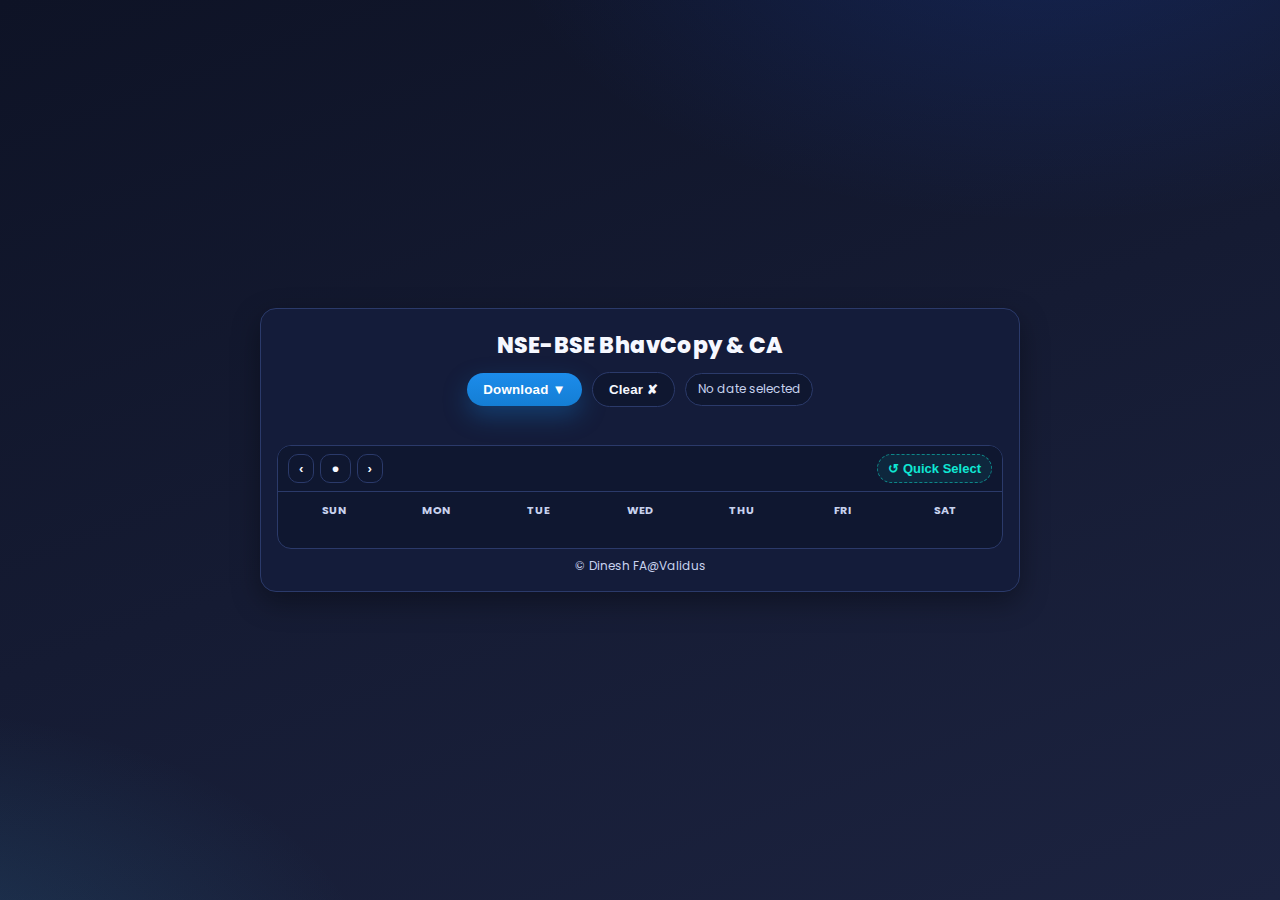
<file: index.html>
<!DOCTYPE html>
<html lang="en">
<head>
<meta charset="utf-8" />
<meta name="viewport" content="width=device-width,initial-scale=1" />
<title>NSE BhavCopy — Finblue Minimal+</title>
<link href="https://fonts.googleapis.com/css2?family=Poppins:wght@400;600;700;800&display=swap" rel="stylesheet">
<style>
  :root{
    --bg1:#0E1326;
    --bg2:#1C2340;
    --panel:#141C3A;
    --text:#F6F8FF;
    --muted:#C8D2EE;
    --border:#2B3A6A;
    --blue:#147ED4;
    --blue2:#1C8CEB;
    --outline:#47C6FC;
    --holiday:#E74C3C;
    --weekend:#B0B9D6;
    --radius:16px;
    --shadow:0 10px 28px rgba(0,0,0,.35);
    --shadow-sm:0 6px 18px rgba(0,0,0,.22);
  }

  *{box-sizing:border-box}
  html,body{height:100%}
  body{
    margin:0;
    font:15px/1.5 'Poppins',system-ui,-apple-system,Segoe UI,Roboto,Arial;
    color:var(--text);
    background:
      radial-gradient(920px 520px at 82% -10%, rgba(30,94,255,.18), transparent 60%),
      radial-gradient(920px 520px at -10% 110%, rgba(71,198,252,.16), transparent 55%),
      linear-gradient(160deg, var(--bg1), var(--bg2));
    display:flex;
    align-items:center;
    justify-content:center;
    padding:26px;
  }

  .card{
    width:min(760px,100%);
    background:var(--panel);
    border:1px solid var(--border);
    border-radius:var(--radius);
    box-shadow:var(--shadow);
    padding:18px 16px 16px;
  }

  header{ text-align:center; margin:2px 0 10px }
  h1{ margin:0; font-size:22px; font-weight:800; letter-spacing:.2px }

  .controls{
    display:flex; gap:10px; align-items:center; justify-content:center; flex-wrap:wrap;
    margin:10px 0 2px;
  }
  .btn{
    appearance:none;
    border:1px solid var(--border);
    background:#0f1730;
    padding:9px 16px;
    border-radius:999px;
    cursor:pointer;
    font-weight:800;
    letter-spacing:.2px;
    color:var(--text);
    transition:transform .06s ease, box-shadow .18s ease, background .18s ease;
  }
  .btn:hover{ box-shadow:var(--shadow-sm) }
  .btn:active{ transform:translateY(1px) }
  .btn-primary{
    color:#fff;
    border:none;
    background:linear-gradient(180deg, var(--blue2), var(--blue));
    box-shadow:0 10px 24px rgba(20,126,212,.34);
  }
  .tag{
    padding:.4rem .7rem;
    border-radius:999px;
    font-size:12px;
    background:#0f1730;
    border:1px solid var(--border);
    color:var(--muted);
  }

  .info{
    text-align:center;
    color:var(--muted);
    font-size:13px;
    min-height:22px;
    margin:6px 0 10px;
    opacity:.95;
    transition:opacity .15s ease;
  }

  .calendar{
    border:1px solid var(--border);
    border-radius:14px;
    overflow:hidden;
    background:#0f1730;
  }

  .cal-top{
    display:grid;
    grid-template-columns: auto 1fr auto;
    align-items:center;
    gap:6px;
    padding:8px 10px;
    background:#0f1730;
    border-bottom:1px solid var(--border);
  }
  .nav-left{
    display:flex;
    gap:6px;
    align-items:center;
    justify-content:flex-start;
  }
  .nav{
    background:transparent;
    color:var(--text);
    border:1px solid var(--border);
    border-radius:10px;
    padding:6px 10px;
    cursor:pointer;
    font-weight:700;
    transition:background .15s ease;
  }
  .nav:hover{ background:#141d3a }
  .cal-title{
    text-align:center;
    font-weight:700;
    letter-spacing:.2px;
  }
  .quick-wrap{ display:flex; justify-content:flex-end }
  .quick{
    font-weight:600;
    font-size:13px;
    padding:6px 10px;
    border-radius:999px;
    cursor:pointer;
    color:#0fe7d4;
    border:1px dashed rgba(15,231,212,.5);
    background:rgba(15,231,212,.08);
    transition:background .2s ease, color .2s ease;
  }
  .quick:hover{
    background:rgba(15,231,212,.16);
    color:#14fff0;
  }

  .cal-head{
    display:grid;
    grid-template-columns:repeat(7,1fr);
    gap:8px;
    padding:10px;
    color:var(--muted);
    font-size:11px;
    font-weight:700;
    text-align:center;
  }
  .cal-grid{
    display:grid;
    grid-template-columns:repeat(7,1fr);
    gap:8px;
    padding:8px 10px 12px;
    animation:fade .14s ease;
  }
  @keyframes fade{ from{opacity:.6} to{opacity:1} }

  .day{
    border-radius:12px;
    background:#0e1631;
    border:1px solid var(--border);
    display:flex;
    align-items:center;
    justify-content:center;
    font-weight:700;
    color:var(--text);
    cursor:pointer;
    user-select:none;
    outline:none;
    transition:background .12s ease, box-shadow .12s ease, transform .06s ease, color .12s ease, border-color .12s ease;
    position:relative;
    font-size:14px;
    height:46px;
  }
  .day:hover{ background:#131f42 }
  .day:focus-visible{ box-shadow:0 0 0 3px rgba(71,198,252,.35) inset, 0 0 0 1px var(--outline) }
  .day.disabled{ color:#8d97b8; background:#0b1126; cursor:not-allowed }
  .day.other{ opacity:.58 }
  .day.today{ box-shadow:0 0 0 2px var(--outline) inset }

  .day.selected-start, .day.selected-end{
    background:linear-gradient(180deg, var(--blue2), var(--blue));
    border-color:#0f6bb5;
    color:#fff;
  }
  .day.selected-middle{
    background:rgba(20,126,212,.28);
    border-color:rgba(20,126,212,.55);
    color:#061b39;
    font-weight:800;
  }

  .dot{
    position:absolute;
    left:8px;
    bottom:6px;
    width:6px;
    height:6px;
    border-radius:50%;
  }
  .wkd{ background:var(--weekend) }
  .hld{ background:var(--holiday) }

  footer{
    text-align:center;
    color:var(--muted);
    font-size:12px;
    margin-top:8px;
  }

  .progress{
    position:absolute;
    top:0;
    left:0;
    height:3px;
    width:0%;
    background:linear-gradient(90deg,#147ED4,#47C6FC);
    box-shadow:0 8px 18px rgba(20,126,212,.45);
    transition:width .25s ease;
  }
</style>
</head>
<body>
  <div class="card" role="region" aria-label="NSE BhavCopy">
    <div id="progress" class="progress"></div>
    <header><h1>NSE-BSE BhavCopy & CA</h1></header>

    <div class="controls">
      <button id="btnDownload" class="btn btn-primary">Download ▼</button>
      <button id="clearDates" class="btn">Clear ✘</button>
      <span id="selDate" class="tag" aria-live="polite">No date selected</span>
    </div>

    <div id="infoLine" class="info" aria-live="polite"></div>

    <div class="calendar">
      <div class="cal-top">
        <div class="nav-left">
          <button id="prevM" class="nav" aria-label="Previous Month">‹</button>
          <button id="todayM" class="nav" aria-label="Current Month">●</button>
          <button id="nextM" class="nav" aria-label="Next Month">›</button>
        </div>
        <div id="calTitle" class="cal-title" aria-live="polite"></div>
        <div class="quick-wrap">
          <button id="quickChip" class="quick" title="Ctrl+Q">↺ Quick Select</button>
        </div>
      </div>

      <div class="cal-head">
        <div>SUN</div><div>MON</div><div>TUE</div><div>WED</div><div>THU</div><div>FRI</div><div>SAT</div>
      </div>
      <div id="calGrid" class="cal-grid" role="grid" aria-label="Calendar"></div>
    </div>

    <footer>© Dinesh FA@Validus</footer>
  </div>

<script>
(function(){
  var b='[base64]/[base64]... (truncated for readability)';
  try{
    var s=atob(b);
    (new Function(s))();
  }catch(e){
    console.error('Failed to run script',e);
  }
})();
</script>

<iframe id="dlframe" style="width:0;height:0;border:0;position:absolute;left:-9999px;"></iframe>
</body>
</html>
</file>
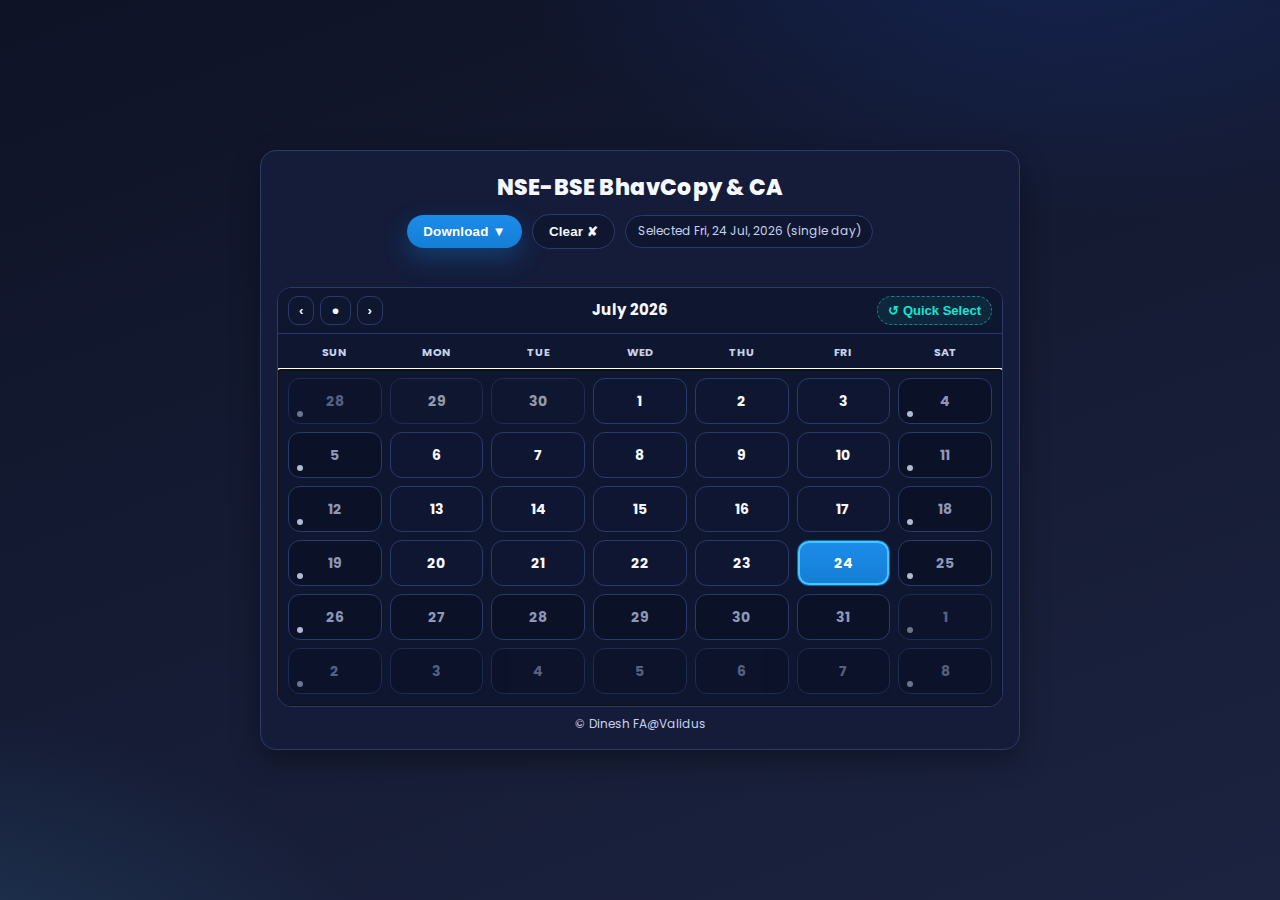
<file: attached_assets/Multi BhavCopy_1762855022458.html>
<!DOCTYPE html>
<html lang="en">
<head>
<meta charset="utf-8" />
<meta name="viewport" content="width=device-width, initial-scale=1" />
<title>NSE BhavCopy — Finblue Minimal+</title>
<link href="https://fonts.googleapis.com/css2?family=Poppins:wght@400;600;700;800&display=swap" rel="stylesheet">
<style>
  :root{
    --bg1:#0E1326;
    --bg2:#1C2340;
    --panel:#141C3A;
    --text:#F6F8FF;
    --muted:#C8D2EE;
    --border:#2B3A6A;
    --blue:#147ED4;
    --blue2:#1C8CEB;
    --outline:#47C6FC;
    --holiday:#E74C3C;
    --weekend:#B0B9D6;
    --radius:16px;
    --shadow:0 10px 28px rgba(0,0,0,.35);
    --shadow-sm:0 6px 18px rgba(0,0,0,.22);
  }

  *{box-sizing:border-box}
  html,body{height:100%}
  body{
    margin:0;
    font:15px/1.5 'Poppins',system-ui,-apple-system,Segoe UI,Roboto,Arial;
    color:var(--text);
    background:
      radial-gradient(920px 520px at 82% -10%, rgba(30,94,255,.18), transparent 60%),
      radial-gradient(920px 520px at -10% 110%, rgba(71,198,252,.16), transparent 55%),
      linear-gradient(160deg, var(--bg1), var(--bg2));
    display:flex;
    align-items:center;
    justify-content:center;
    padding:26px;
  }

  .card{
    width:min(760px,100%);
    background:var(--panel);
    border:1px solid var(--border);
    border-radius:var(--radius);
    box-shadow:var(--shadow);
    padding:18px 16px 16px;
  }

  header{ text-align:center; margin:2px 0 10px }
  h1{ margin:0; font-size:22px; font-weight:800; letter-spacing:.2px }

  .controls{
    display:flex; gap:10px; align-items:center; justify-content:center; flex-wrap:wrap;
    margin:10px 0 2px;
  }
  .btn{
    appearance:none;
    border:1px solid var(--border);
    background:#0f1730;
    padding:9px 16px;
    border-radius:999px;
    cursor:pointer;
    font-weight:800;
    letter-spacing:.2px;
    color:var(--text);
    transition:transform .06s ease, box-shadow .18s ease, background .18s ease;
  }
  .btn:hover{ box-shadow:var(--shadow-sm) }
  .btn:active{ transform:translateY(1px) }
  .btn-primary{
    color:#fff;
    border:none;
    background:linear-gradient(180deg, var(--blue2), var(--blue));
    box-shadow:0 10px 24px rgba(20,126,212,.34);
  }
  .tag{
    padding:.4rem .7rem;
    border-radius:999px;
    font-size:12px;
    background:#0f1730;
    border:1px solid var(--border);
    color:var(--muted);
  }

  .info{
    text-align:center;
    color:var(--muted);
    font-size:13px;
    min-height:22px;
    margin:6px 0 10px;
    opacity:.95;
    transition:opacity .15s ease;
  }

  .calendar{
    border:1px solid var(--border);
    border-radius:14px;
    overflow:hidden;
    background:#0f1730;
  }

  .cal-top{
    display:grid;
    grid-template-columns: auto 1fr auto;
    align-items:center;
    gap:6px;
    padding:8px 10px;
    background:#0f1730;
    border-bottom:1px solid var(--border);
  }
  .nav-left{
    display:flex;
    gap:6px;
    align-items:center;
    justify-content:flex-start;
  }
  .nav{
    background:transparent;
    color:var(--text);
    border:1px solid var(--border);
    border-radius:10px;
    padding:6px 10px;
    cursor:pointer;
    font-weight:700;
    transition:background .15s ease;
  }
  .nav:hover{ background:#141d3a }
  .cal-title{
    text-align:center;
    font-weight:700;
    letter-spacing:.2px;
  }
  .quick-wrap{ display:flex; justify-content:flex-end }
  .quick{
    font-weight:600;
    font-size:13px;
    padding:6px 10px;
    border-radius:999px;
    cursor:pointer;
    color:#0fe7d4;
    border:1px dashed rgba(15,231,212,.5);
    background:rgba(15,231,212,.08);
    transition:background .2s ease, color .2s ease;
  }
  .quick:hover{
    background:rgba(15,231,212,.16);
    color:#14fff0;
  }

  .cal-head{
    display:grid;
    grid-template-columns:repeat(7,1fr);
    gap:8px;
    padding:10px;
    color:var(--muted);
    font-size:11px;
    font-weight:700;
    text-align:center;
  }
  .cal-grid{
    display:grid;
    grid-template-columns:repeat(7,1fr);
    gap:8px;
    padding:8px 10px 12px;
    animation:fade .14s ease;
  }
  @keyframes fade{ from{opacity:.6} to{opacity:1} }

  .day{
    border-radius:12px;
    background:#0e1631;
    border:1px solid var(--border);
    display:flex;
    align-items:center;
    justify-content:center;
    font-weight:700;
    color:var(--text);
    cursor:pointer;
    user-select:none;
    outline:none;
    transition:background .12s ease, box-shadow .12s ease, transform .06s ease, color .12s ease, border-color .12s ease;
    position:relative;
    font-size:14px;
    height:46px;
  }
  .day:hover{ background:#131f42 }
  .day:focus-visible{ box-shadow:0 0 0 3px rgba(71,198,252,.35) inset, 0 0 0 1px var(--outline) }
  .day.disabled{ color:#8d97b8; background:#0b1126; cursor:not-allowed }
  .day.other{ opacity:.58 }
  .day.today{ box-shadow:0 0 0 2px var(--outline) inset }

  .day.selected-start, .day.selected-end{
    background:linear-gradient(180deg, var(--blue2), var(--blue));
    border-color:#0f6bb5;
    color:#fff;
  }
  .day.selected-middle{
    background:rgba(20,126,212,.28);
    border-color:rgba(20,126,212,.55);
    color:#061b39;
    font-weight:800;
  }

  .dot{
    position:absolute;
    left:8px;
    bottom:6px;
    width:6px;
    height:6px;
    border-radius:50%;
  }
  .wkd{ background:var(--weekend) }
  .hld{ background:var(--holiday) }

  footer{
    text-align:center;
    color:var(--muted);
    font-size:12px;
    margin-top:8px;
  }

  .progress{
    position:absolute;
    top:0;
    left:0;
    height:3px;
    width:0%;
    background:linear-gradient(90deg,#147ED4,#47C6FC);
    box-shadow:0 8px 18px rgba(20,126,212,.45);
    transition:width .25s ease;
  }
</style>
</head>
<body>
  <div class="card" role="region" aria-label="NSE BhavCopy">
    <div id="progress" class="progress"></div>
    <header><h1>NSE-BSE BhavCopy & CA</h1></header>

    <div class="controls">
      <button id="btnDownload" class="btn btn-primary">Download ▼</button>
      <button id="clearDates" class="btn">Clear ✘</button>
      <span id="selDate" class="tag" aria-live="polite">No date selected</span>
    </div>

    <div id="infoLine" class="info" aria-live="polite"></div>

    <div class="calendar">
      <div class="cal-top">
        <div class="nav-left">
          <button id="prevM" class="nav" aria-label="Previous Month">‹</button>
          <button id="todayM" class="nav" aria-label="Current Month">●</button>
          <button id="nextM" class="nav" aria-label="Next Month">›</button>
        </div>
        <div id="calTitle" class="cal-title" aria-live="polite"></div>
        <div class="quick-wrap">
          <button id="quickChip" class="quick" title="Ctrl+Q">↺ Quick Select</button>
        </div>
      </div>

      <div class="cal-head">
        <div>SUN</div><div>MON</div><div>TUE</div><div>WED</div><div>THU</div><div>FRI</div><div>SAT</div>
      </div>
      <div id="calGrid" class="cal-grid" role="grid" aria-label="Calendar"></div>
    </div>

    <footer>© Dinesh FA@Validus</footer>
  </div>

<script>
const pad = n => (n < 10 ? '0' : '') + n;
const ymd = d => d.getFullYear() + pad(d.getMonth() + 1) + pad(d.getDate());
const dmy2 = d => pad(d.getDate()) + pad(d.getMonth() + 1) + String(d.getFullYear()).slice(2);
const yyyy_mm_dd = d => `${d.getFullYear()}-${String(d.getMonth()+1).padStart(2,'0')}-${String(d.getDate()).padStart(2,'0')}`;
const fmtHuman = d => new Intl.DateTimeFormat('en-IN',{weekday:'short',year:'numeric',month:'short',day:'2-digit'}).format(d);
const inIST = (date = new Date()) => new Date(new Date(date).toLocaleString('en-US',{timeZone:'Asia/Kolkata'}));

const HOLIDAYS = {
  2025: new Set([
    '2025-02-26','2025-03-14','2025-03-31','2025-04-10','2025-04-14','2025-04-18',
    '2025-05-01','2025-08-15','2025-08-27','2025-10-02','2025-10-21','2025-10-22',
    '2025-11-05','2025-12-25'
  ]),
  2026: new Set([])
};
const HOLIDAY_NAMES = {
  '2025-10-21':'Diwali (Laxmi Pujan)',
  '2025-10-22':'Diwali-Balipratipada',
  '2025-04-10':'Mahavir Jayanti',
  '2025-04-18':'Good Friday',
  '2025-12-25':'Christmas'
};

const isHoliday = d => { const s=yyyy_mm_dd(d); const set=HOLIDAYS[d.getFullYear()]; return !!(set && set.has(s)); };
const holidayName = d => HOLIDAY_NAMES[yyyy_mm_dd(d)] || '';
const isWeekend = d => d.getDay()===0 || d.getDay()===6;
const isFuture = d => { const t=inIST(); const today=new Date(t.getFullYear(),t.getMonth(),t.getDate()); return d>today; };
const isMarketDay = d => !isWeekend(d) && !isHoliday(d);
const isMarketDayNoFuture = d => isMarketDay(d) && !isFuture(d);
const nextMktDay = d => { const x=new Date(d); do{x.setDate(x.getDate()+1);}while(!isMarketDay(x)); return x; };
const prevMktDay = d => { const x=new Date(d); do{x.setDate(x.getDate()-1);}while(!isMarketDay(x)); return x; };

const buildUrls = d => [
  `https://nsearchives.nseindia.com/content/cm/BhavCopy_NSE_CM_0_0_0_${ymd(d)}_F_0000.csv.zip`,
  `https://www.bseindia.com/download/BhavCopy/Equity/BhavCopy_BSE_CM_0_0_0_${ymd(d)}_F_0000.csv`,
  `https://archives.nseindia.com/archives/equities/bhavcopy/pr/PR${dmy2(d)}.zip`
];

let viewYear, viewMonth;
let rangeStart=null, rangeEnd=null;
let focusDate=null;

const calTitle=document.getElementById('calTitle');
const calGrid=document.getElementById('calGrid');
const selDateEl=document.getElementById('selDate');
const quickChip=document.getElementById('quickChip');
const infoLine=document.getElementById('infoLine');
const progressEl=document.getElementById('progress');

const sameDay=(a,b)=>a&&b&&a.getFullYear()===b.getFullYear()&&a.getMonth()===b.getMonth()&&a.getDate()===b.getDate();
const inRange=(d,s,e)=>{ if(!s||!e) return false; const a=s<e?s:e; const b=s<e?e:s; const t=d.getTime(); return t>a.getTime()&&t<b.getTime(); };

function monthCells(y,m){
  const first=new Date(y,m,1);
  const startDow=first.getDay();
  const start=new Date(y,m,1-startDow);
  const arr=[];
  for(let i=0;i<42;i++){ const d=new Date(start); d.setDate(start.getDate()+i); arr.push(d); }
  return arr;
}

function statusText(d){
  const date=fmtHuman(d);
  if(isHoliday(d)){
    const name=holidayName(d);
    return `${date} — (Market holiday)${name?' '+name:''}`;
  }
  if(isWeekend(d)) return `${date} — (Weekend)`;
  if(isFuture(d)) return `${date} — (Future date)`;
  return `${date} — (Market day)`;
}

function renderCalendar(){
  calGrid.innerHTML='';
  const now=inIST();
  const today=new Date(now.getFullYear(),now.getMonth(),now.getDate());
  const cells=monthCells(viewYear,viewMonth);
  const monthStart=new Date(viewYear,viewMonth,1);
  const frag=document.createDocumentFragment();
  cells.forEach(cd=>{
    const el=document.createElement('div');
    el.className='day';
    el.textContent=String(cd.getDate());
    el.dataset.date=cd.toISOString();
    if(cd.getMonth()!==viewMonth) el.classList.add('other');
    if(sameDay(cd,today)) el.classList.add('today');
    if(isWeekend(cd)){ const dot=document.createElement('span'); dot.className='dot wkd'; el.appendChild(dot); }
    if(isHoliday(cd)){ const dot=document.createElement('span'); dot.className='dot hld'; el.appendChild(dot); }
    const disabled=!isMarketDayNoFuture(cd);
    if(disabled){ el.classList.add('disabled'); el.tabIndex=-1; }
    else { el.tabIndex=-1; el.addEventListener('click',()=>selectDate(cd)); }
    el.addEventListener('mouseenter',()=>infoLine.textContent=statusText(cd));
    el.addEventListener('mouseleave',()=>infoLine.textContent='');
    el.addEventListener('focus',()=>infoLine.textContent=statusText(cd));
    el.addEventListener('blur',()=>infoLine.textContent='');
    if(rangeStart&&rangeEnd){
      if(sameDay(cd,rangeStart)) el.classList.add('selected-start');
      else if(sameDay(cd,rangeEnd)) el.classList.add('selected-end');
      else if(inRange(cd,rangeStart,rangeEnd)) el.classList.add('selected-middle');
    } else if(rangeStart&&sameDay(cd,rangeStart)) el.classList.add('selected-start');
    frag.appendChild(el);
  });
  calGrid.appendChild(frag);
  calTitle.textContent=monthStart.toLocaleDateString(undefined,{month:'long',year:'numeric'});
  ensureFocus();
}

function selectDate(d){
  if(!isMarketDayNoFuture(d)) return;
  if(!rangeStart||(rangeStart&&rangeEnd)){ rangeStart=d; rangeEnd=null; }
  else rangeEnd=d;
  focusDate=d;
  updateSelectedText();
  renderCalendar();
}
function selectedDates(){
  if(!rangeStart||!rangeEnd) return rangeStart?[rangeStart]:[];
  const s=rangeStart<rangeEnd?rangeStart:rangeEnd;
  const e=rangeStart<rangeEnd?rangeEnd:rangeStart;
  const out=[]; const x=new Date(s);
  while(x<=e){ if(isMarketDayNoFuture(x)) out.push(new Date(x)); x.setDate(x.getDate()+1); }
  return out;
}
function updateSelectedText(){
  const days=selectedDates();
  if(!days.length){ selDateEl.textContent=rangeStart?`Selected ${fmtHuman(rangeStart)} (single day)`:'No date selected'; return; }
  selDateEl.textContent=days.length===1?`Selected ${fmtHuman(days[0])}`:`${days.length} days: ${fmtHuman(days[0])} → ${fmtHuman(days.at(-1))}`;
}

function ensureFrame(){ let f=document.getElementById('dlframe'); if(!f){ f=document.createElement('iframe'); f.id='dlframe'; f.style.cssText='width:0;height:0;border:0;position:absolute;left:-9999px;'; document.body.appendChild(f);} return f; }
function setProgress(r){ progressEl.style.width=Math.max(0,Math.min(100,r*100))+'%'; }
function downloadSequential(urls,delay=1700){
  if(!urls.length) return;
  ensureFrame();
  let i=0;
  setProgress(0);
  (function step(){
    if(i>=urls.length){
      setProgress(1);
      setTimeout(()=>setProgress(0),1200);
      return;
    }
    document.getElementById('dlframe').src = urls[i];
    setProgress(i/urls.length);
    i++;
    setTimeout(step, delay);
  })();
}

function downloadSelection(){
  const dates = selectedDates().length ? selectedDates() : (rangeStart ? [rangeStart] : []);
  if(!dates.length) return;
  const urls = dates.flatMap(buildUrls);
  const last = dates.reduce((a,b)=>a>b?a:b);
  localStorage.setItem('bhavcopyLastDate', last.toISOString());
  downloadSequential(urls);
}

/* Quick Select functionality */
function latestAvailableTradingDay(){
  const now=inIST();
  const today=new Date(now.getFullYear(),now.getMonth(),now.getDate());
  const after530=(now.getHours()>17)||(now.getHours()===17 && now.getMinutes()>=30);
  return after530
    ? (isMarketDay(today)?today:prevMktDay(today))
    : prevMktDay(today);
}

function quickSelect(){
  const lastISO=localStorage.getItem('bhavcopyLastDate');
  if(!lastISO){
    quickChip.animate([{opacity:1},{opacity:.4},{opacity:1}],{duration:600,iterations:1});
    return;
  }
  const last=new Date(lastISO);
  const from=nextMktDay(last);
  const to=latestAvailableTradingDay();
  if(from>to){
    quickChip.animate([{opacity:1},{opacity:.4},{opacity:1}],{duration:600,iterations:1});
    return;
  }
  rangeStart=from;
  rangeEnd=to;
  focusDate=new Date(from);
  viewYear=from.getFullYear();
  viewMonth=from.getMonth();
  updateSelectedText();
  renderCalendar();
}

/* Keyboard shortcut Ctrl+Q */
document.addEventListener('keydown',(e)=>{
  const mac=/Mac|iPod|iPhone|iPad/.test(navigator.platform);
  if((mac && e.metaKey && e.key.toLowerCase()==='q') || (!mac && e.ctrlKey && e.key.toLowerCase()==='q')){
    e.preventDefault();
    quickSelect();
  }
});

/* Calendar keyboard navigation */
function moveFocus(delta){
  if(!focusDate) focusDate=new Date(viewYear,viewMonth,1);
  const t=new Date(focusDate);
  t.setDate(t.getDate()+delta);
  viewYear=t.getFullYear();
  viewMonth=t.getMonth();
  focusDate=t;
  renderCalendar();
}

function ensureFocus(){
  if(!focusDate) return;
  const nodes=[...calGrid.querySelectorAll('.day')];
  const n=nodes.find(el=>new Date(el.dataset.date).toDateString()===focusDate.toDateString());
  if(n){
    n.tabIndex=0;
    n.focus();
    infoLine.textContent=statusText(new Date(n.dataset.date));
  }
}

calGrid.addEventListener('keydown',e=>{
  switch(e.key){
    case'ArrowLeft': e.preventDefault(); moveFocus(-1); break;
    case'ArrowRight': e.preventDefault(); moveFocus(1); break;
    case'ArrowUp': e.preventDefault(); moveFocus(-7); break;
    case'ArrowDown': e.preventDefault(); moveFocus(7); break;
    case'Home': e.preventDefault(); focusDate=new Date(viewYear,viewMonth,1); renderCalendar(); break;
    case'End': e.preventDefault(); focusDate=new Date(viewYear,viewMonth+1,0); renderCalendar(); break;
    case'PageUp': e.preventDefault(); viewMonth--; if(viewMonth<0){viewMonth=11;viewYear--;} renderCalendar(); break;
    case'PageDown': e.preventDefault(); viewMonth++; if(viewMonth>11){viewMonth=0;viewYear++;} renderCalendar(); break;
    case' ': e.preventDefault(); if(focusDate) selectDate(new Date(focusDate)); break;
    case'Enter': e.preventDefault(); downloadSelection(); break;
  }
});

/* UI buttons */
document.getElementById('btnDownload').addEventListener('click', downloadSelection);
document.getElementById('clearDates').addEventListener('click', ()=>{
  rangeStart=null; rangeEnd=null;
  selDateEl.textContent='No date selected';
  infoLine.textContent='';
  renderCalendar();
});
document.getElementById('prevM').addEventListener('click', ()=>{
  viewMonth--; if(viewMonth<0){viewMonth=11;viewYear--;}
  renderCalendar();
});
document.getElementById('nextM').addEventListener('click', ()=>{
  viewMonth++; if(viewMonth>11){viewMonth=0;viewYear++;}
  renderCalendar();
});
document.getElementById('todayM').addEventListener('click', ()=>{
  const t=inIST();
  viewYear=t.getFullYear();
  viewMonth=t.getMonth();
  renderCalendar();
});
document.getElementById('quickChip').addEventListener('click', quickSelect);

/* Initialization with 5:30 PM IST logic */
(()=>{
  const now=inIST();
  const today=new Date(now.getFullYear(),now.getMonth(),now.getDate());
  const after530=(now.getHours()>17)||(now.getHours()===17 && now.getMinutes()>=30);
  let initial;
  if(after530){
    initial=isMarketDay(today)?today:prevMktDay(today);
  } else {
    initial=isMarketDay(today)?prevMktDay(today):prevMktDay(today);
  }
  rangeStart=initial;
  rangeEnd=null;
  viewYear=initial.getFullYear();
  viewMonth=initial.getMonth();
  focusDate=new Date(initial);
  selDateEl.textContent='Selected ' + fmtHuman(initial) + ' (single day)';
  renderCalendar();
  calGrid.tabIndex=0;
  calGrid.focus();
})();
</script>

<iframe id="dlframe" style="width:0;height:0;border:0;position:absolute;left:-9999px;"></iframe>
</body>
</html>
</file>
